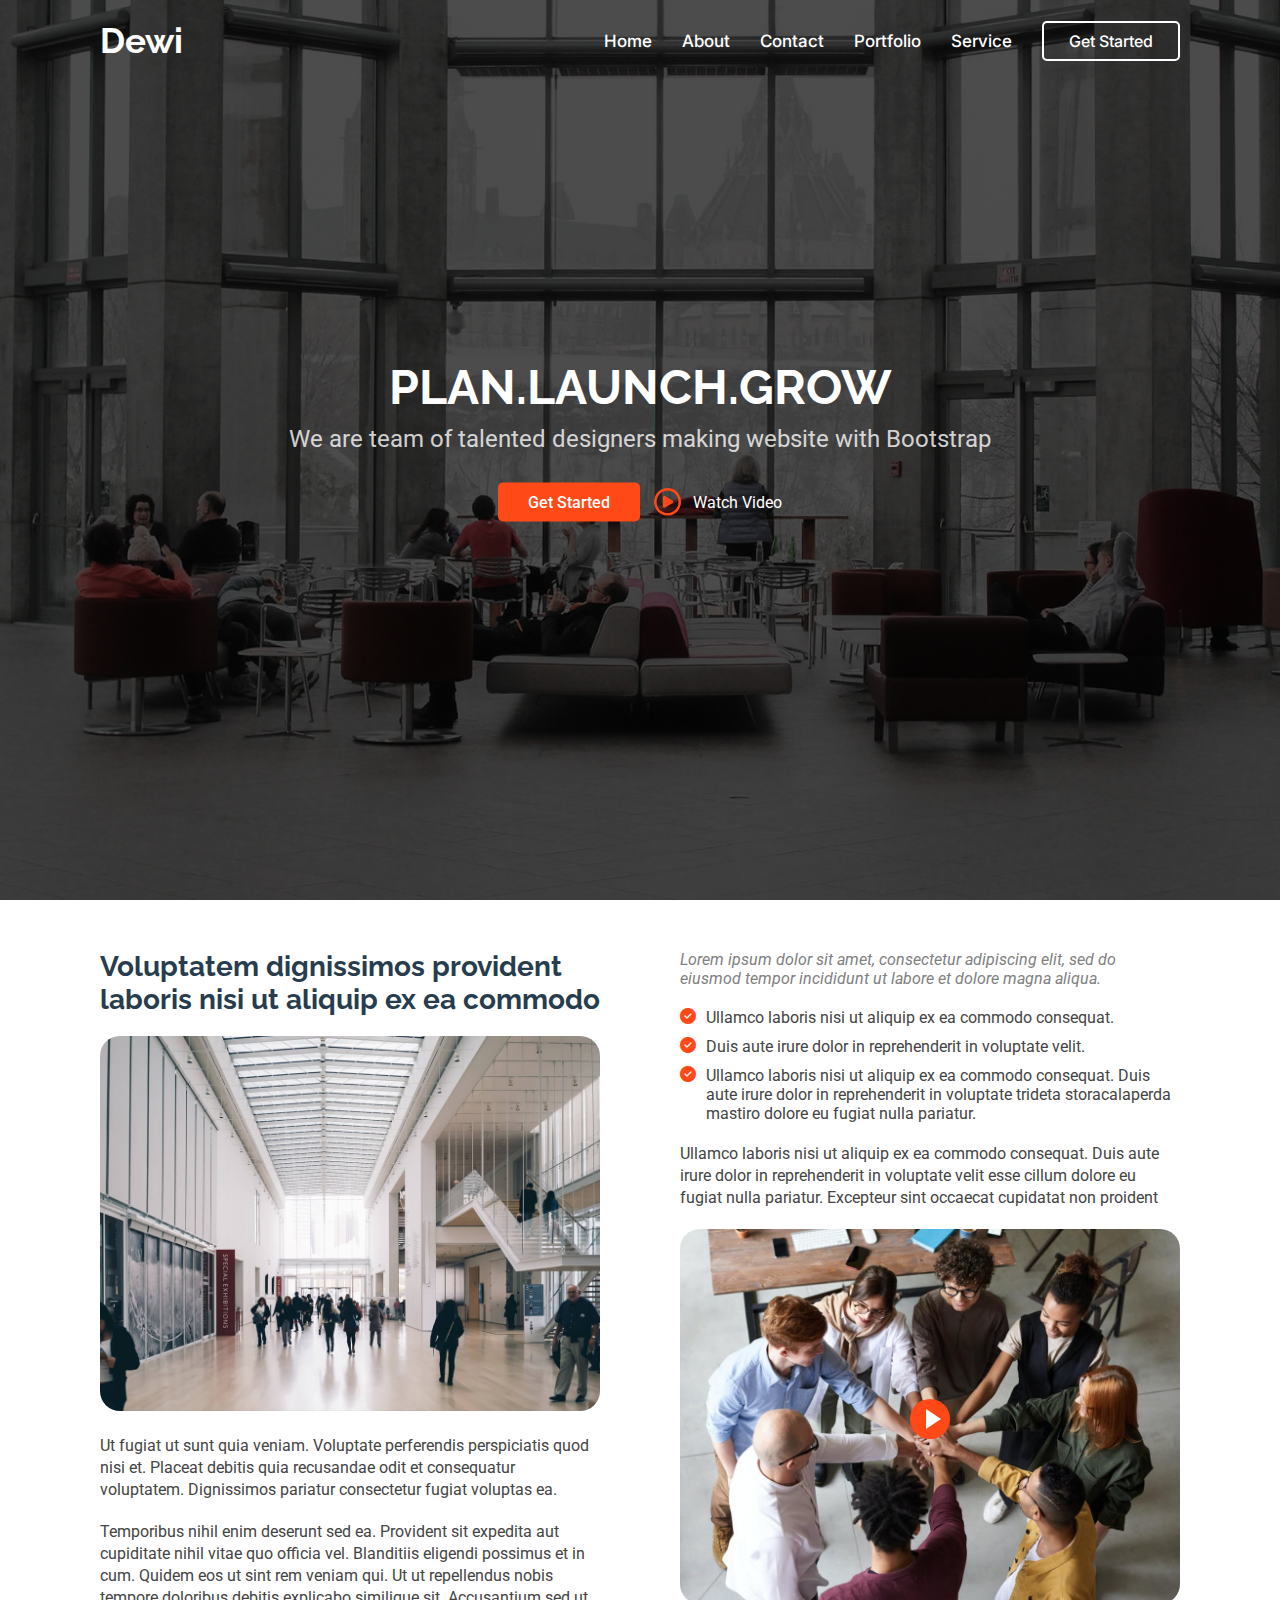
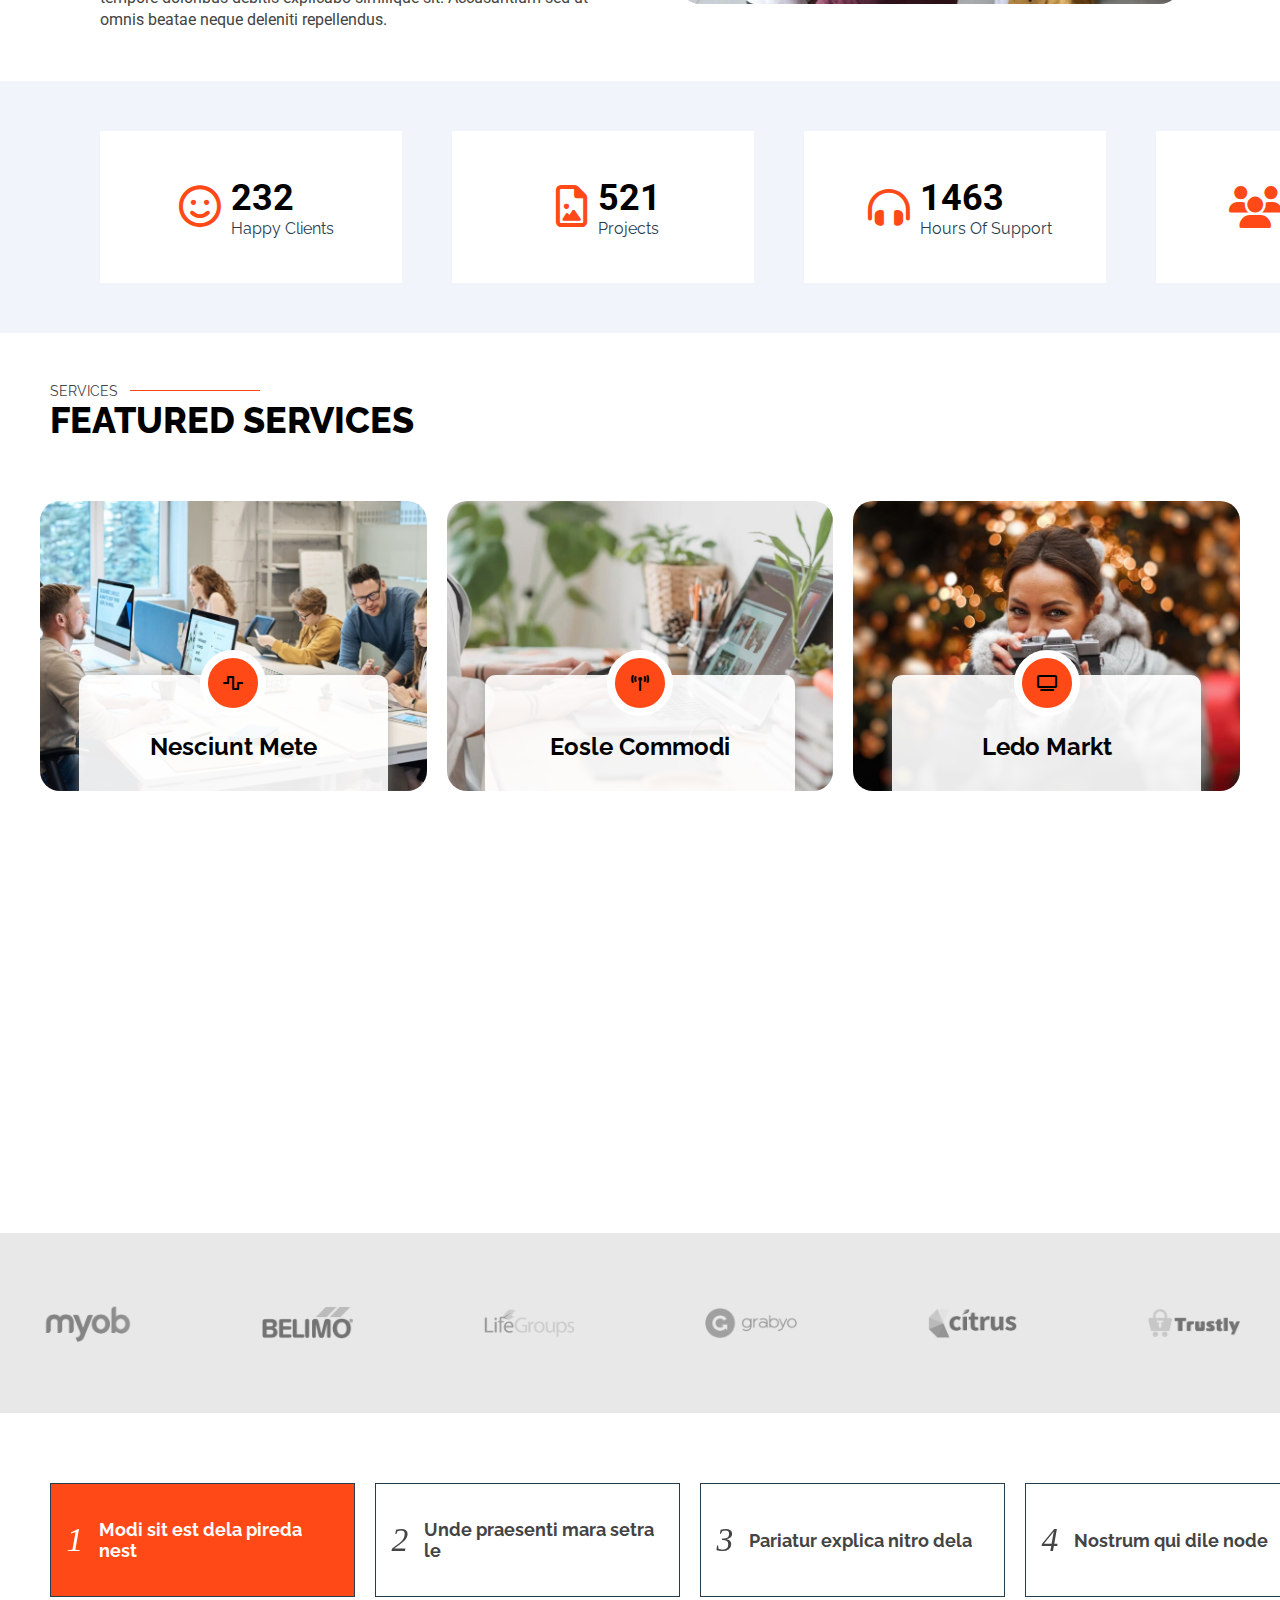
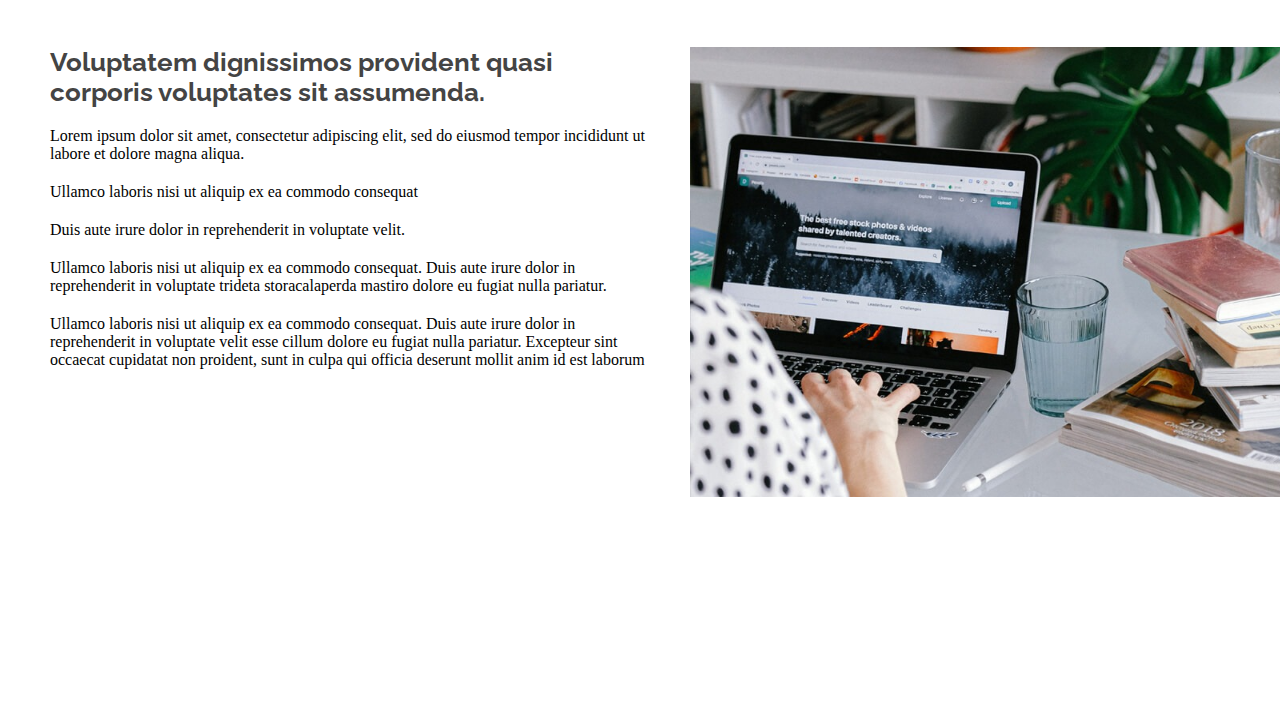
<file: index.html>
<!DOCTYPE html>
<html lang="en">
<head>
    <meta charset="UTF-8">
    <meta name="viewport" content="width=device-width, initial-scale=1.0">
    <title>Home</title>
    <link rel="stylesheet" href="index.css">
    <!-- google fonts link  -->
    <link rel="preconnect" href="https://fonts.googleapis.com">
    <link rel="preconnect" href="https://fonts.gstatic.com" crossorigin>
    <link href="https://fonts.googleapis.com/css2?family=Inter:ital,opsz,wght@0,14..32,100..900;1,14..32,100..900&family=Raleway:ital,wght@0,100..900;1,100..900&family=Roboto:ital,wght@0,100..900;1,100..900&display=swap" rel="stylesheet">
    <link rel="stylesheet" href="https://cdnjs.cloudflare.com/ajax/libs/font-awesome/6.7.2/css/all.min.css" integrity="sha512-Evv84Mr4kqVGRNSgIGL/F/aIDqQb7xQ2vcrdIwxfjThSH8CSR7PBEakCr51Ck+w+/U6swU2Im1vVX0SVk9ABhg==" crossorigin="anonymous" referrerpolicy="no-referrer" />
</head>
<body>
    <!-- nav bar starts -->
    <header>
        <nav class="navbar">
            <div class="nav-logo">
                <h1>Dewi</h1>
            </div>
            <div class="nav-links">
                <ul>
                    <li>Home</li>
                    <li>About</li>
                    <li>Contact</li>
                    <li>Portfolio</li>
                    <li>Service</li>
                </ul>

                <a href="" class="nav-btn">Get Started</a>
                <i class="fa-solid fa-bars"></i>
            </div>
        </nav>

        <!-- hero section starts -->
            <div class="hero-section">
            <h2>PLAN.LAUNCH.GROW</h2>
            <p>We are team of talented designers making website with Bootstrap</p>

            <div class="hero-btns">
                <a href="" class="btn">Get Started</a>
                <a href="" class=""><i class="fa-regular fa-circle-play"></i><span class="hero-video">Watch Video</span></a>
        
            </div>
        </div>
        <!-- hero section ends -->

    </header>
    <!-- nav bar ends -->

    <!-- main section starts -->

    <main>
        <section class="about-section common-padding">
            <div class="about-left">
                <h1>Voluptatem dignissimos provident laboris nisi ut aliquip ex ea commodo</h1>
                <div class="about-img-left"><img src="assests/about.jpg" alt="about"></div>
                <p class="p1">Ut fugiat ut sunt quia veniam. Voluptate perferendis perspiciatis quod nisi et. Placeat debitis quia recusandae odit et consequatur voluptatem. Dignissimos pariatur consectetur fugiat voluptas ea.</p>
                <p class="p2">Temporibus nihil enim deserunt sed ea. Provident sit expedita aut cupiditate nihil vitae quo officia vel. Blanditiis eligendi possimus et in cum. Quidem eos ut sint rem veniam qui. Ut ut repellendus nobis tempore doloribus debitis explicabo similique sit. Accusantium sed ut omnis beatae neque deleniti repellendus.</p>
            </div>

            <div class="about-right">
                <p class="p3">Lorem ipsum dolor sit amet, consectetur adipiscing elit, sed do eiusmod tempor incididunt ut labore et dolore magna aliqua.</p>
                <ul>
                    <li><i class="fa-solid fa-circle-check"></i>
                        <span>Ullamco laboris nisi ut aliquip ex ea commodo consequat.</span>
                    </li>
                    <li><i class="fa-solid fa-circle-check"></i>
                        <span>Duis aute irure dolor in reprehenderit in voluptate velit.</span>
                    </li>
                    <li><i class="fa-solid fa-circle-check"></i>
                        <span>Ullamco laboris nisi ut aliquip ex ea commodo consequat. Duis aute irure dolor in reprehenderit in voluptate trideta storacalaperda mastiro dolore eu fugiat nulla pariatur.</span>
                    </li>
                </ul>
                <p class="p4">Ullamco laboris nisi ut aliquip ex ea commodo consequat. Duis aute irure dolor in reprehenderit in voluptate velit esse cillum dolore eu fugiat nulla pariatur. Excepteur sint occaecat cupidatat non proident</p>
                <div class="about-img-right">
                    <div class="play-button"></div>
                    <img src="assests/about-2.jpg" alt="about-2">
                </div>

            </div>
        </section>
    </main> 

    <!-- main section ends -->

    <!-- features section starts -->

    <section>
        <div class="page2">
    <div class="stat-box">
     <i class="fa-regular fa-face-smile"></i>
      <div class="text">
      <h2>232</h2>
      <p>Happy Clients</p>
      </div>
    </div>
    <div class="stat-box">
      <i class="fa-regular fa-file-image"></i>
      <div class="text">
      <h2>521</h2>
      <p>Projects</p>
      </div>
    </div>
    <div class="stat-box">
      <i class="fa-solid fa-headphones-simple"></i>
      <div class="text">
      <h2>1463</h2>
      <p>Hours Of Support</p>
      </div>
    </div>
    <div class="stat-box">
     <i class="fa-solid fa-users"></i>
      <div class="text">
      <h2>15</h2>
      <p>Hard Workers</p>
      </div>
    </div>
    </div>
    </section>
    <!-- features section  end -->

    <!-- service detail section starts -->

    <section>
        <div class="section-detail">
            <div class="service-text">
                <p>SERVICES</p>
                <span>FEATURED SERVICES</span>
            </div>

            <div class="service-details">
                <div class="service-box">
                    <div class="serive-img">
                        <img src="assests/services-1.jpg" alt="services-1">
                        <div class="details">
                        <div class="icon"><i class="fa-solid fa-wave-square"></i>
                        </div>    
                        <h3>Nesciunt Mete</h3>
                        <p>Lorem ipsum dolor sit amet consectetur adipisicing elit. Deleniti cupiditate quos suscipit animi?</p>
                        </div>
                    </div>
                </div>
                <div class="service-box">
                    <div class="serive-img">
                        <img src="assests/services-2.jpg" alt="services-2">
                        <div class="details">
                            <div class="icon"><i class="fa-solid fa-tower-broadcast"></i>
                            </div>
                            <h3>Eosle Commodi</h3>
                            <p>Lorem ipsum, dolor sit amet consectetur adipisicing elit. Tempora necessitatibus aliquam perferendis voluptas.</p>
                        </div>
                    </div>
                </div>
                <div class="service-box">
                    <div class="serive-img">
                        <img src="assests/services-3.jpg" alt="services-3">
                        <div class="details">
                            <div class="icon"><i class="fa-solid fa-tv"></i>
                            </div>
                            <h3>Ledo Markt</h3>
                            <p>Lorem ipsum, dolor sit amet consectetur adipisicing elit. Suscipit tenetur deleniti esse veniam.</p>
                        </div>
                    </div>
                </div>
            </div>
        </div>
    </section>

    <!-- service detail section ends -->

    <!-- logo page starts-->

    <section>
        <div class="logo-section">
            <div class="logos">
            <img src="assests/client-1.png" alt="client-1">
            </div>
            <div class="logos">
            <img src="assests/client-2.png" alt="client-2">
            </div>
            <div class="logos">
            <img src="assests/client-3.png" alt="client-3">
            </div>
            <div class="logos">
            <img src="assests/client-4.png" alt="client-4">
            </div>
            <div class="logos">
            <img src="assests/client-5.png" alt="client-5">
            </div>
            <div class="logos">
             <img src="assests/client-6.png" alt="client-6">
            </div>
        </div>
    </section>

    <!-- logo page ends-->

    <!-- information page starts -->

    <section>
        <div class="info-page">
            <ul class="info-box">
                <li>
                <a href="" class="info-text">
                    <i>1</i>
                    <h4>Modi sit est dela pireda nest</h4>
                </a>
                </li>
                <li>
                <a href="" class="info-text">
                    <i>2</i>
                    <h4>Unde praesenti mara setra le</h4>
                </a>
                </li>
                <li>
                <a href="" class="info-text">
                    <i>3</i>
                    <h4>Pariatur explica nitro dela</h4>
                </a>
                </li>
                <li>
                <a href="" class="info-text">
                    <i>4</i>
                    <h4> Nostrum qui dile node</h4>
                </a>
                </li>
                
            </ul>
           
            <div class="info">
                <div class="info-left">
                    <h2>Voluptatem dignissimos provident quasi corporis voluptates sit assumenda.</h2>
                    <p>Lorem ipsum dolor sit amet, consectetur adipiscing elit, sed do eiusmod tempor incididunt ut labore et dolore magna aliqua.</p>
                    <ul class="left-list">
                        <li> Ullamco laboris nisi ut aliquip ex ea commodo consequat
                        </li>
                        <li> Duis aute irure dolor in reprehenderit in voluptate velit.
                        </li>
                        <li> Ullamco laboris nisi ut aliquip ex ea commodo consequat. Duis aute irure dolor in reprehenderit in voluptate trideta storacalaperda mastiro dolore eu fugiat nulla pariatur.</li>
                    </ul>
                    <p>Ullamco laboris nisi ut aliquip ex ea commodo consequat. Duis aute irure dolor in reprehenderit in voluptate velit esse cillum dolore eu fugiat nulla pariatur. Excepteur sint occaecat cupidatat non proident, sunt in culpa qui officia deserunt mollit anim id est laborum</p>
                </div>
                <div class="info-right">
                    <img src="assests/working-1.jpg" alt="working-1">
                </div>
            </div>
        </div>
    </section>

    <!-- information page ends -->


</body>
</html>
</file>
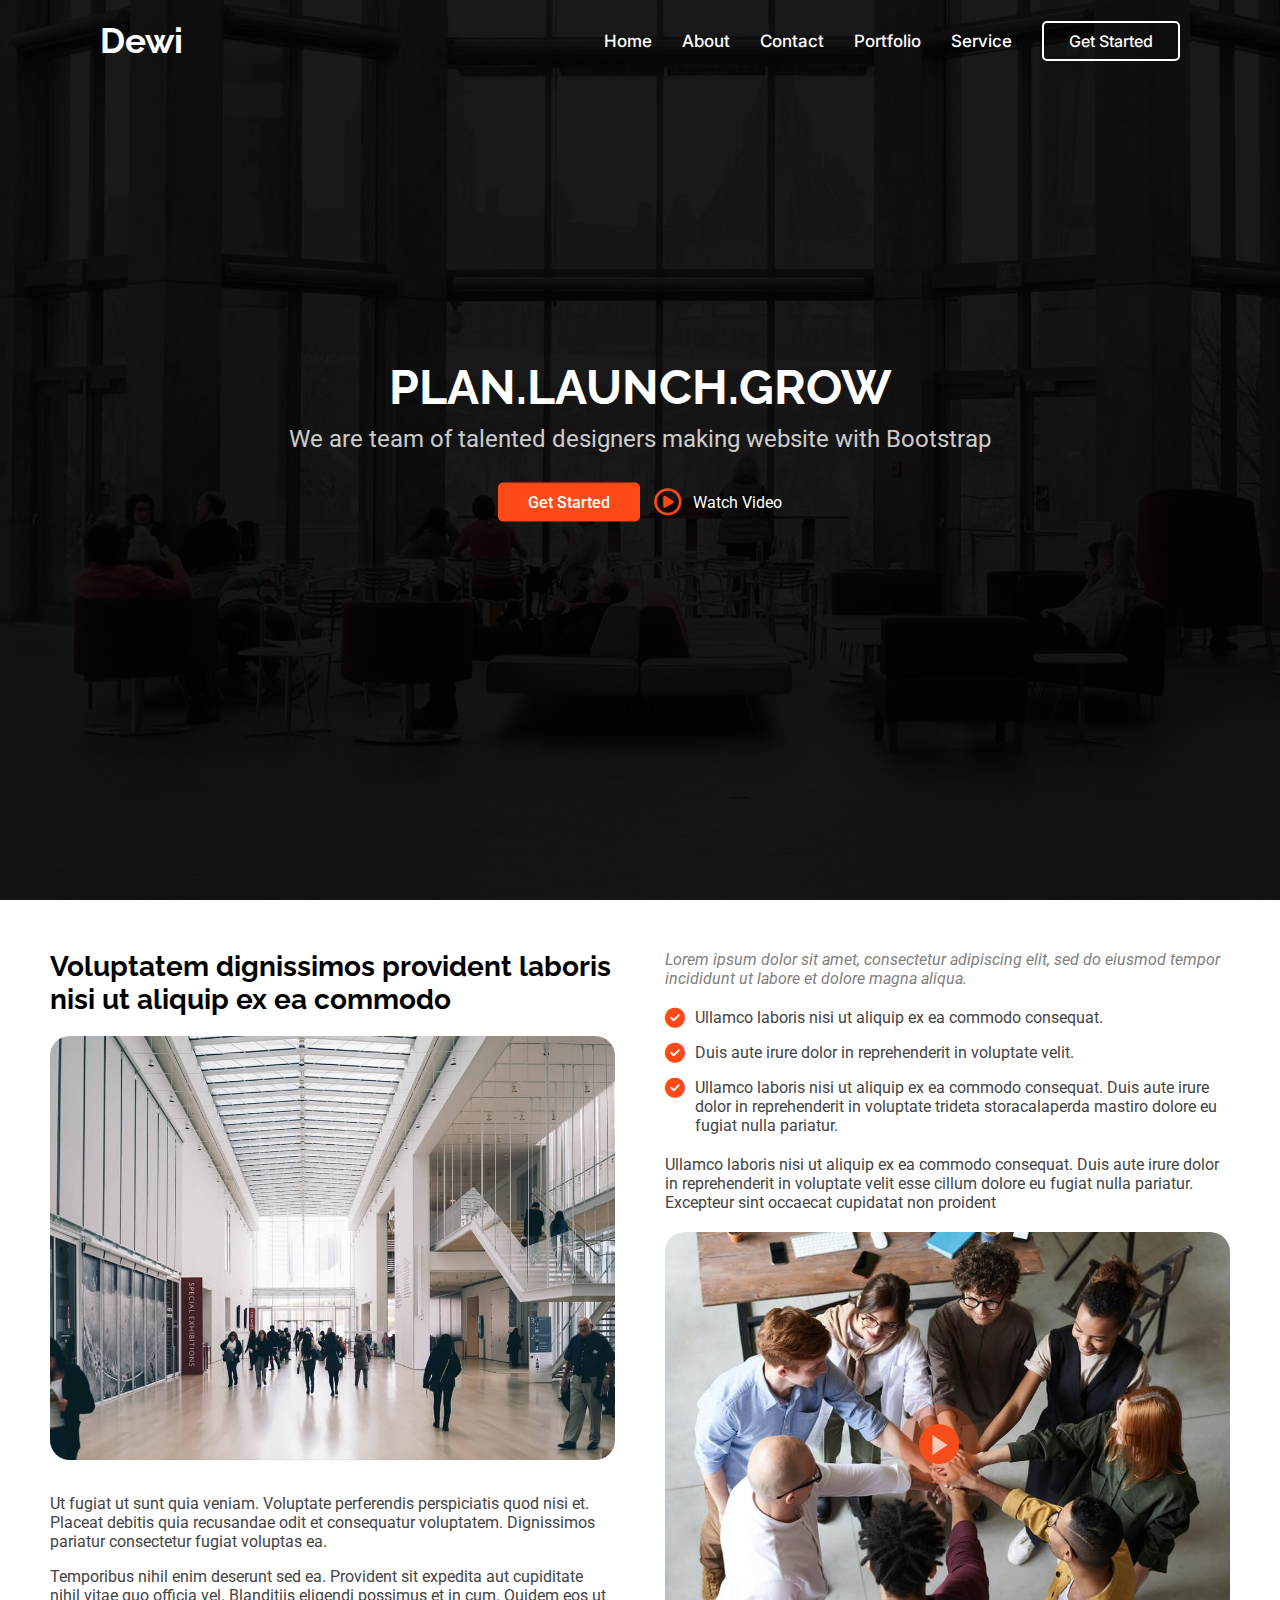
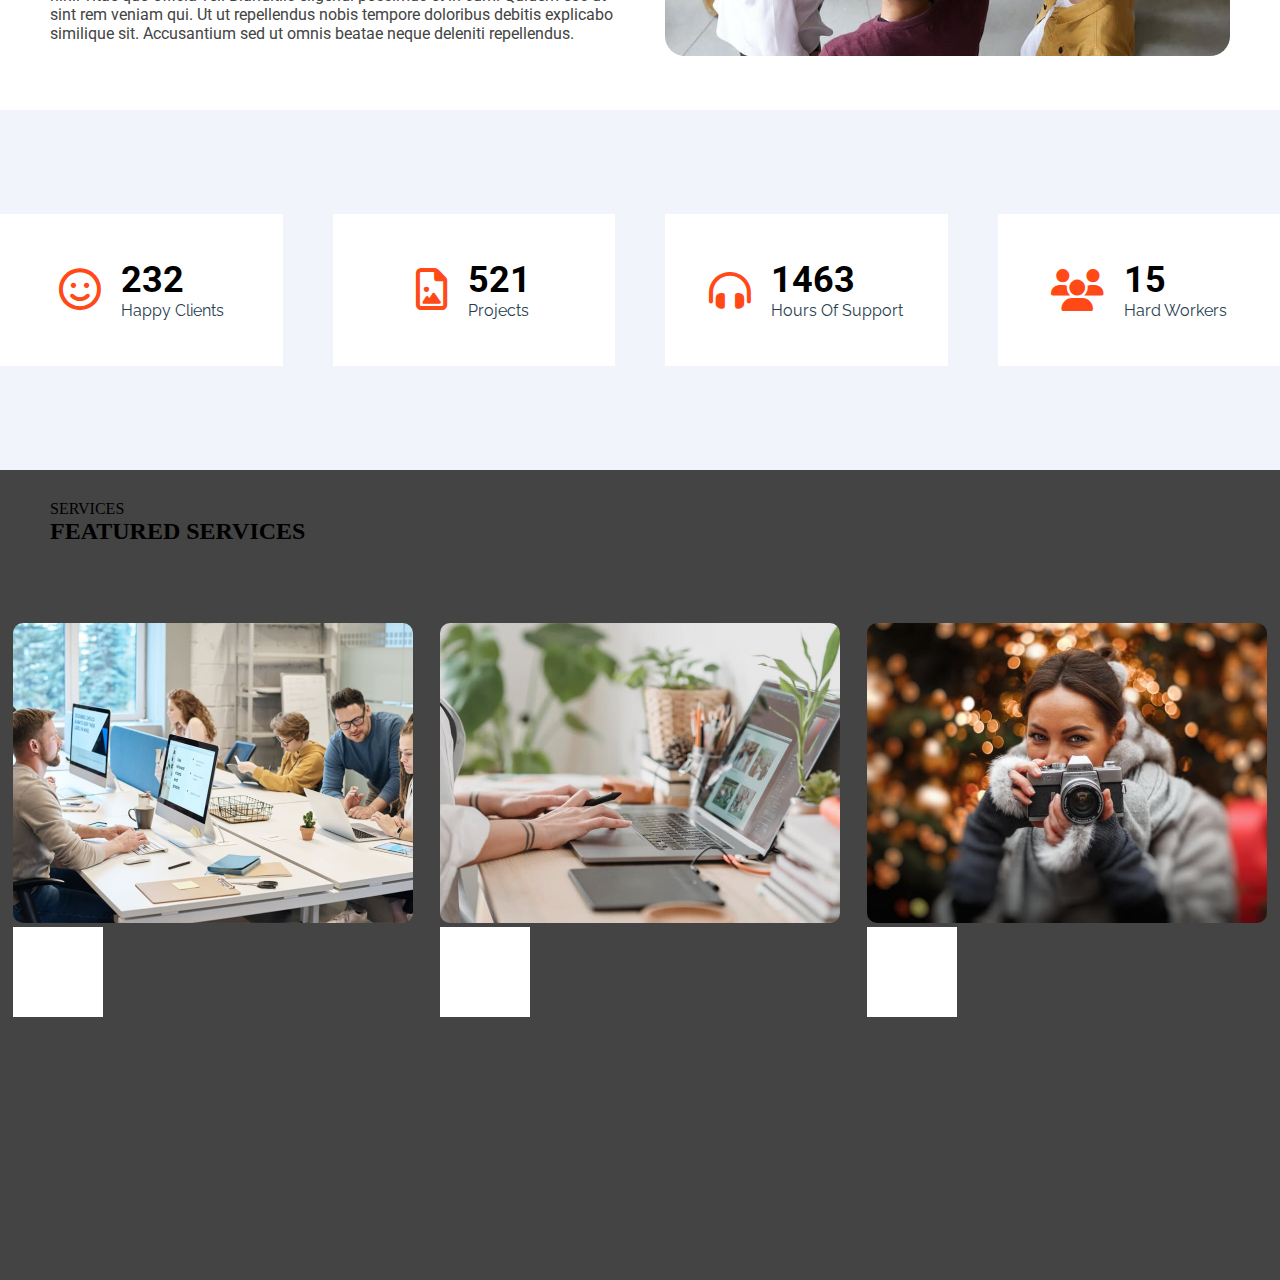
<file: P1.html>
<!DOCTYPE html>
<html lang="en">
<head>
    <meta charset="UTF-8">
    <meta name="viewport" content="width=device-width, initial-scale=1.0">
    <title>Home</title>
    <link rel="stylesheet" href="P1.css">
    <!-- google fonts link  -->
    <link rel="preconnect" href="https://fonts.googleapis.com">
    <link rel="preconnect" href="https://fonts.gstatic.com" crossorigin>
    <link href="https://fonts.googleapis.com/css2?family=Inter:ital,opsz,wght@0,14..32,100..900;1,14..32,100..900&family=Raleway:ital,wght@0,100..900;1,100..900&family=Roboto:ital,wght@0,100..900;1,100..900&display=swap" rel="stylesheet">
    <link rel="stylesheet" href="https://cdnjs.cloudflare.com/ajax/libs/font-awesome/6.7.2/css/all.min.css" integrity="sha512-Evv84Mr4kqVGRNSgIGL/F/aIDqQb7xQ2vcrdIwxfjThSH8CSR7PBEakCr51Ck+w+/U6swU2Im1vVX0SVk9ABhg==" crossorigin="anonymous" referrerpolicy="no-referrer" />
</head>
<body>
    <!-- nav bar starts -->
    <header>
        <nav class="navbar">
            <div class="nav-logo">
                <h1>Dewi</h1>
            </div>
            <div class="nav-links">
                <ul>
                    <li>Home</li>
                    <li>About</li>
                    <li>Contact</li>
                    <li>Portfolio</li>
                    <li>Service</li>
                </ul>

                <a href="" class="nav-btn">Get Started</a>
                <i class="fa-solid fa-bars"></i>
            </div>
        </nav>

        <!-- hero section starts -->
            <div class="hero-section">
            <h2>PLAN.LAUNCH.GROW</h2>
            <p>We are team of talented designers making website with Bootstrap</p>

            <div class="hero-btns">
                <a href="" class="btn">Get Started</a>
                <a href="" class=""><i class="fa-regular fa-circle-play"></i><span class="hero-video">Watch Video</span></a>
        
            </div>
        </div>
        <!-- hero section ends -->

    </header>
    <!-- nav bar ends -->

    <!-- main section starts -->

    <main>
        <section class="container">
            <div class="about">
                <h3>Voluptatem dignissimos provident laboris nisi ut aliquip ex ea commodo</h3>
                <img src="assests/about.jpg" alt="img1">
                <p class="p1">Ut fugiat ut sunt quia veniam. Voluptate perferendis perspiciatis quod nisi et. Placeat debitis quia recusandae odit et consequatur voluptatem. Dignissimos pariatur consectetur fugiat voluptas ea.</p>
                <p class="p2">Temporibus nihil enim deserunt sed ea. Provident sit expedita aut cupiditate nihil vitae quo officia vel. Blanditiis eligendi possimus et in cum. Quidem eos ut sint rem veniam qui. Ut ut repellendus nobis tempore doloribus debitis explicabo similique sit. Accusantium sed ut omnis beatae neque deleniti repellendus.</p>
            </div>

            <div class="about-2">
                <div class="abt-cont">
                    <p class="p3">Lorem ipsum dolor sit amet, consectetur adipiscing elit, sed do eiusmod tempor incididunt ut labore et dolore magna aliqua.</p>
                <ul>
                    <li>
                        <i class="fa-solid fa-circle-check"></i>
                        <span>Ullamco laboris nisi ut aliquip ex ea commodo consequat.</span>
                    </li>
                    <li>
                        <i class="fa-solid fa-circle-check"></i>
                        <span>Duis aute irure dolor in reprehenderit in voluptate velit.</span>
                        </li>
                    <li>
                        <i class="fa-solid fa-circle-check"></i>
                        <span>Ullamco laboris nisi ut aliquip ex ea commodo consequat. Duis aute irure dolor in reprehenderit in voluptate trideta storacalaperda mastiro dolore eu fugiat nulla pariatur.</span>
                    </li>
                </ul>
                <p class="p4">Ullamco laboris nisi ut aliquip ex ea commodo consequat. Duis aute irure dolor in reprehenderit in voluptate velit esse cillum dolore eu fugiat nulla pariatur. Excepteur sint occaecat cupidatat non proident</p>
                </div>
                <div class="img-symbol">
                    <div class="video-play"></div>
                    <img src="assests/about-2.jpg" alt="img-2">
                </div>

            </div>
        </section>
    </main> 

    <div class="page2">
    <div class="stat-box">
     <i class="fa-regular fa-face-smile"></i>
      <div class="text">
      <h2>232</h2>
      <p>Happy Clients</p>
      </div>
    </div>
    <div class="stat-box">
      <i class="fa-regular fa-file-image"></i>
      <div class="text">
      <h2>521</h2>
      <p>Projects</p>
      </div>
    </div>
    <div class="stat-box">
      <i class="fa-solid fa-headphones-simple"></i>
      <div class="text">
      <h2>1463</h2>
      <p>Hours Of Support</p>
      </div>
    </div>
    <div class="stat-box">
     <i class="fa-solid fa-users"></i>
      <div class="text">
      <h2>15</h2>
      <p>Hard Workers</p>
      </div>
    </div>
    </div>
    <!-- main section ends -->

    <div class="page3">
        <div class="info-box">
            <div class="info">

            </div>
        </div>
        <div class="info-box">
            <div class="info">

            </div>
        </div>
        <div class="info-box">
            <div class="info">

            </div>
        </div>
    </div>

    <div class="page4">

        <div class="page-4-text">
            <p>SERVICES</p>
            <h2>FEATURED SERVICES</h2>
        </div>
        <div class="main-box">
            <div class="page-4-box">
               <img src="assests/services-1.jpg" alt="services-1">
               <div class="sub-box"></div>
            </div>
            <div class="page-4-box">
               <img src="assests/services-2.jpg" alt="services-2">
               <div class="sub-box"></div>
            </div>
            <div class="page-4-box">
               <img src="assests/services-3.jpg" alt="services-3">
               <div class="sub-box"></div>
           </div>
        </div>
    </div>
</body>
</html>
</file>
<file: index.css>
*{
    margin: 0;
    padding: 0;
    list-style: none;
    text-decoration: none;
}

/* when we want to reuse some variables we use thhis root */

:root{
    --backgroung-color: #ffffff;
    --default-color: #444444;
    --heading-color: #273d4e;
    --accent-color : #ff4a17;
    --surface-color: #ffffff;
    --contrast-color: #ffffff;
}

:root{
    /* font family root */
    --roboto-font: "Roboto", sans-serif;
    --raleway-font: "Raleway", sans-serif;
    --inter-font: "Inter", sans-serif;
}

/* common padding */

.common-padding{
    padding: 50px 100px;
}

/* common padding ends*/

header{
    background:  linear-gradient(35deg,rgba(0, 0, 0, 0.70) 14%, rgba(0, 0, 0, 0.70) 55%) ,url('./assests/hero-bg.jpg');
    min-height: 100vh;
    background-position: center;
    background-size: cover;
    position: relative;
}

/* navbar starts */

.navbar{
  display: flex;
  justify-content: space-between;
   padding: 20px 100px;
   align-items: center;
  
}

.navbar .nav-links ul{
    display: flex;
    gap: 30px;
}

.navbar .nav-links ul li{
    font-size: 17px;
    font-family: var(--inter-font);
    font-weight: 500;
    color: var(--surface-color);
    position: relative;
}

.nav-links{
    display: flex;
    gap: 30px;
    align-items: center;
}

.navbar .nav-logo h1{
    font: 35px var(--raleway-font);
    font-weight: 700;
    color: var(--surface-color);
}

.navbar .nav-links .nav-btn{
    border: 2px solid var(--backgroung-color);
    color: var(--surface-color);
    border-radius: 5px;
    padding: 8px 25px;
    font-family: var(--inter-font);
    font-weight: 500;
    transition: 0.2s;
}

.navbar .nav-links .nav-btn:hover{
    background-color: var(--accent-color);
    border: 2px solid transparent;
}

.navbar .nav-links ul li::before{
   content: "";
   position: absolute;
   height: 5px;
   width: 0px;
   top: 30px;
   /* left: -60px; */
   background-color: var(--accent-color);
   transition: 1s ease-in;
}

.navbar .nav-links ul li:hover::before{
   content: "";
   position: absolute;
   height: 5px;
   width: 100%;
   top: 30px;
   left: 0px;
   background-color: var(--accent-color);
   border-radius: 10px;
}

/* hero section starts */

.hero-section{
    color: var(--surface-color);
    width: 100%;
    position: absolute;
    left: 50%;
    top: 50%;
    transform: translate(-50%, -50%);
    display: flex;
    flex-direction: column;
    align-items: center;
    gap: 10px;
    text-align: center;

}

.hero-section h2{
    font-family: var(--raleway-font);
    font-size: 48px;

}

.hero-section p{
    color: color-mix(in srgb, var(--surface-color), transparent 20%);
    font-family: var(--roboto-font);
    font-size: 24px;

}

.hero-btns{
    display: flex;
    justify-content: space-between;
    align-items: center;
    gap: 20px;
    padding: 20px;
    font-family: var(--roboto-font);
}

.hero-btns .btn{
    /* border: 2px solid var(--backgroung-color); */
    background-color: var(--accent-color);
    color: var(--surface-color);
    border-radius: 5px;
    padding: 10px 30px;
    font-weight: 500;
    transition: 0.2s;
    font-size: 16px;

}

.hero-btns .fa-regular {
    margin-right: 7px;
    color: var(--accent-color);
    transform: scale(1.7);
}

.hero-btns .btn:hover{
    background-color: var(--accent-color);
    /* border: 2px solid transparent; */
    opacity: 0.8;
}

.hero-btns .hero-video {
    text-decoration: none;
    margin-left:10px;
    font-size: 16px;
    color: var(--surface-color);
}

.hero-btns .hero-video:hover{
    color: var(--accent-color);
}

/* .nav-links .fa-bars{
    color: var(--contrast-color);
    font-size: 30px;
    display: flex;
    justify-content: end;
    align-items: center;
}

.nav-links .fa-bars{
    display: none;
   } */

/* navbar ends */



/* about section starts */

.about-section{
    display: flex;
    gap: 80px;
}

.about-left, .about-right{
    flex: 1;
    display: flex;
    flex-direction: column;
    gap: 20px;
}



.about-left img, .about-right img{
    width: 100%;
    border-radius: 20px;
}

.about-left h1{
    font-family: var(--raleway-font);
    color: var(--heading-color);
    font-size: 28px;
    font-weight: 700;
}

.about-left p, .about-right p:nth-child(3){
    color: var(--default-color);
    font-family: var(--roboto-font);
    font-size: 16px;
    line-height: 22px;
}

.about-right p:nth-child(1){
    color: gray;
    font-style: italic;
    font-family: var(--roboto-font);
    font-size: 16px;
}

.about-right ul{
    display: grid;
    gap: 10px;
}

.about-right ul i {
   color: var(--accent-color);
}

.about-right ul li {
    display: flex;
    justify-content: start;
    align-items: start;
}

.about-right ul span{
  font-family: var(--roboto-font);
  font-size: 16px;
  color: var(--default-color);
  margin-left: 10px;
}

.about-right .about-img-right{
    position: relative;
}

.about-right .about-img-right .play-button{
    height: 40px;
    width: 40px;
    border-radius: 50%;
    position: absolute;
    background-color: var(--accent-color);
    left: 50%;
    top: 50%;
    transition: 0.4s ease-in;
    transform: translateX(-50%) translateY(-50%);
}

.about-right .about-img-right .play-button::before{
    content: "";
    position: absolute;
    top: 25%;
    left: 40%;
    border-left: 15px solid white;
    border-bottom: 10px solid transparent;
    border-top: 10px solid transparent;
    height: 0px;
    width: 0px;
    transition: 0.4s ease-in;
    overflow: hidden;
}

.about-right .about-img-right .play-button:hover::before{
  transform: scale(4);
  opacity: 0;
}

.about-right .about-img-right .play-button::after{
    content: "";
    position: absolute;
    top: 48%;
    left: 50%;
    animation-name: animate;
    animation-duration: 0.5s;
    animation-timing-function: linear; 
    animation-iteration-count: infinite; 
    transform: translateX(-50%) translateY(-50%);
    background-color: #ff49175d;
    border-radius: 50%;
}

.about-right .about-img-right .play-button:hover{
    height: 60px;
    width: 60px;
}

.about-right .about-img-right .play-button:hover::after{
    animation: none;
    border-color: #ff4a17;
}

@keyframes animate{
    0%{
     width: 40px;
     height: 40px;
    }

    100%{
     width: 60px;
     height: 60px;
    }
}

/* about section ends */

/* css of page 2 starts */

.page2{
    background-color: #f1f4fa;
    display: grid;
    grid-template-columns: repeat(4, 1fr);
    gap: 50px;
    padding: 50px 100px;
}

.page2 .stat-box{
   height: 150px;
   width: 300px;
   display: flex;
   justify-content: center;
   align-items: center;
   background-color: #ffff;
   border: 1px solid #ffff;
}

.page2 .stat-box .text{
    gap: 10px;
    /* padding: 10px 10px; */
}

.page2 .stat-box .text h2{
    font-family: var(--roboto-font);
    font-size: 36px;
} 

.page2 .stat-box .text p{
    font-family: var(--raleway-font);
    color: var(--heading-color);
    font-size: 16px;
}

.page2 .stat-box i{
    font-size: 42px;
    padding: 8px 10px;
}

.page2 .stat-box i::before{
    color: var(--accent-color);
}

/* css of page 2 ends */

/* service detail section */

.section-detail{
    height: 100vh;
    width: 100%;
}

.section-detail .service-text{
   width: 100%;
   display: flex;
   flex-direction: column;
   justify-content: center;
   padding: 20px 50px;
}

.section-detail .service-text p{
   margin-top: 30px;
   font-family: var(--raleway-font);
   font-size: 14px;
   color: var(--default-color);
   position: relative;
}

.section-detail .service-text p::after{
    content: "";
    position: absolute;
    height: 1px;
    width: 130px;
    background-color: var(--accent-color);
    top: 46%;
    left: 80px;
}

.section-detail .service-text span{
    font-size: 36px;
    font-family: var(--raleway-font);
    font-weight: 800;
}

.section-detail .service-details{
    display: flex;
    justify-content: end;
    align-items: end;
    gap: 20px;
    padding: 40px;
    position: relative;
}

.section-detail .service-details .service-box{
    display: flex;
    flex-direction: column;
    justify-content: center;
    align-items: center;
    position: relative;
}

.section-detail .service-details .service-box .serive-img{
   display: flex;
   position: relative;
   overflow: hidden;
   border-radius: 20px;
}

.section-detail .service-details .service-box:hover .serive-img img{
   transform: scale(1.2);
} 

.section-detail .service-details .service-box:hover .details h3{
  color: var(--accent-color); 
} 


.section-detail .service-details .service-box .serive-img img{
    width: 100%;
    display: flex;
    transition: 0.3s ease-in;
}

.section-detail .service-details .service-box .details{
    height: 250px;
    width: 80%;
    background-color: #ffffffea;
    gap: 20px;
    border-radius: 10px;
    position: absolute;
    top: 60%;
    left: 10%;
    display: flex;
    flex-direction: column;
    justify-content: center;
    align-items: center;
    box-shadow: 0px 0px 10px 2px rgba(144, 144, 144, 0.51);
}

.section-detail .service-details .service-box .details .icon{
    width: 50px;
    height: 50px;
    background-color: var(--accent-color);
    border-radius: 50%;
    display: flex;
    justify-content: center;
    align-items: center;
    position: absolute;
    top: -10%;
    border: 8px solid #ffff;
    transition: 0.3s ease-in;
}

.section-detail .service-details .service-box:hover .details .icon{
    background-color: var(--backgroung-color);
    border: 2px solid var(--accent-color);
    height: 56px;
    width: 56px;
}

.section-detail .service-details .service-box .details h3{
    /* display: flex;
    justify-content: center;
    align-items:center; */
    font-family: var(--raleway-font);
    font-size: 24px;
    transition: 0.3s ease-in;
}

.section-detail .service-details .service-box .details p{
    text-align: center;
    /* background-color: #ff4a17; */
    font-size: 14px;
    font-family: var(--roboto-font);
    padding: 20px;
}


/* service detail section ends */

/* logo section starts */

.logo-section{
    width: 100%;
    height: 20vh;
    background-color: #e9e8e8;
    display: flex;
    justify-content: center;
    align-items: center;
    gap: 50px;
}

.logo-section .logos{
    width: 120px;
    height: 20px;
    display: flex;
    justify-content: center;
    align-items: center;
    padding: 20px 40px;

}

.logo-section .logos img{
    width: 100%;
    opacity: 0.5;
    transition: opacity 0.3s ease;
    filter: grayscale(1);
}

.logo-section .logos img::before{
    content: "";
    color: gray;
}

.logo-section .logos img:hover{
    opacity: 1;
    filter: grayscale(0);
}
/* logo section ends */

/* info page starts */

.info-page {
    width: 100%;
    height: 100vh;
    margin-left: 50px;
}

.info-page .info-box{
    display: grid;
    grid-template-columns: repeat(4, 1fr);
    gap: 20px;
}

.info-page .info-box li{
    display: flex;
    margin-top: 70px;
    border: 1px solid var(--heading-color);

}

.info-page .info-box li a{
   /* background-color: #adc8dd; */
   display: flex;
   justify-content: center;
   align-items: center;
   gap: 20px;
   padding: 35px 20px;

}

.info-page .info-box li a h4{
    font-family: var(--raleway-font);
    font-size: 18px;
    color: var(--default-color);
}

.info-page .info-box li a i{
    color: var(--default-color);
    transform: scale(2.1);
    
}

.info-page .info-box li:nth-child(1){
    background-color: var(--accent-color);

}
.info-page .info-box li:nth-child(1) h4{
    color: var(--backgroung-color);
}

.info-page .info-box li:nth-child(1) i{
    color: var(--backgroung-color);
}

.info{
    display: grid;
    grid-template-columns: repeat(2, 1fr);
    margin-top: 50px;
    gap: 30px;
}

.info .info-left{
    display: flex;
    flex-direction: column;
    gap: 20px;
}

.info .info-left h2{
    font-family: var(--raleway-font);
    font-size: 26px;
    color: var(--default-color);
}

.info .info-left .para-1{
    font-family: var(--roboto-font);
    font-size: 16px;
    font-style: italic;
    color: var(--default-color);
}

.left-list{
    display: flex;
    flex-direction: column;
    gap: 20px;
}

.left-list li{
    display: flex;
    gap: 8px;
}

.left-list li .fa-check{
    color: var(--accent-color);
}

.left-list li p{
   font-family: var(--roboto-font);
   font-size: 16px;
   color: var(--default-color);
}

.info .info-left .para-2{
   font-family: var(--roboto-font);
   font-size: 16px;
   color: var(--default-color);
}

.info .info-right{
    width: 100%;
}
.info .info-right img{
    width: 640px;
    height: 450px;
}

/* info page ends */

/* XXXXXXXXXXXXXXXXXXXXXXXXXXXXXXXXXXX MEDIA QUERIES XXXXXXXXXXXXXXXXXXXXXXXXXXXXXXX */

@media (min-width: 1200px) {
   .nav-links .fa-bars{
    color: var(--contrast-color);
    font-size: 30px;
    display: flex;
    justify-content: end;
    align-items: center;
}
   .nav-links .fa-bars{
    display: none;
   }
   
} 

@media (max-width: 1200px){
    .navbar .nav-links ul{
        display: none;
    }
    .navbar{
       padding: 20px 10px;
    }
    .page2{
        grid-template-columns: repeat(2,1fr);
    }

    .nav-links .fa-bars{
    color: var(--contrast-color);
    font-size: 30px;
    display: flex;
    justify-content: end;
    align-items: center;
    }

    .hero-section h2{
        font-size: 28px;
    }

    .hero-section p{
        font-size: 16px;
    }
   
}




/* main section starts */
</file>
<file: P1.css>
*{
    margin: 0;
    padding: 0;
    list-style: none;
    text-decoration: none;
}

/* when we want to reuse some variables we use thhis root */

:root{
    --backgroung-color: #ffffff;
    --default-color: #444444;
    --heading-color: #273d4e;
    --accent-color : #ff4a17;
    --surface-color: #ffffff;
    --contrast-color: #ffffff;
}

:root{
    /* font family root */
    --roboto-font: "Roboto", sans-serif;
    --raleway-font: "Raleway", sans-serif;
    --inter-font: "Inter", sans-serif;
}

header{
    background: linear-gradient(0deg, rgba(0, 0, 0, 0.90)) ,url('./assests/hero-bg.jpg');
    min-height: 100vh;
    background-position: center;
    background-size: cover;
    position: relative;
}

/* navbar starts */

.navbar{
  display: flex;
  justify-content: space-between;
   padding: 20px 100px;
   align-items: center;
  
}

.navbar .nav-links ul{
    display: flex;
    gap: 30px;
}

.navbar .nav-links ul li{
    font-size: 17px;
    font-family: var(--inter-font);
    font-weight: 500;
    color: var(--surface-color);
    position: relative;
}

.nav-links{
    display: flex;
    gap: 30px;
    align-items: center;
}

.navbar .nav-logo h1{
    font: 35px var(--raleway-font);
    font-weight: 700;
    color: var(--surface-color);
}

.navbar .nav-links .nav-btn{
    border: 2px solid var(--backgroung-color);
    color: var(--surface-color);
    border-radius: 5px;
    padding: 8px 25px;
    font-family: var(--inter-font);
    font-weight: 500;
    transition: 0.2s;
}

.navbar .nav-links .nav-btn:hover{
    background-color: var(--accent-color);
    border: 2px solid transparent;
}

.navbar .nav-links ul li::before{
   content: "";
   position: absolute;
   height: 5px;
   width: 0px;
   top: 30px;
   /* left: -60px; */
   background-color: var(--accent-color);
   transition: 1s ease-in;
}

.navbar .nav-links ul li:hover::before{
   content: "";
   position: absolute;
   height: 5px;
   width: 100%;
   top: 30px;
   left: 0px;
   background-color: var(--accent-color);
   border-radius: 10px;
}

/* hero section starts */

.hero-section{
    color: var(--surface-color);
    width: 100%;
    position: absolute;
    left: 50%;
    top: 50%;
    transform: translate(-50%, -50%);
    display: flex;
    flex-direction: column;
    align-items: center;
    gap: 10px;
    text-align: center;

}

.hero-section h2{
    font-family: var(--raleway-font);
    font-size: 48px;

}

.hero-section p{
    color: color-mix(in srgb, var(--surface-color), transparent 20%);
    font-family: var(--roboto-font);
    font-size: 24px;

}

.hero-btns{
    display: flex;
    justify-content: space-between;
    align-items: center;
    gap: 20px;
    padding: 20px;
    font-family: var(--roboto-font);
}

.hero-btns .btn{
    /* border: 2px solid var(--backgroung-color); */
    background-color: var(--accent-color);
    color: var(--surface-color);
    border-radius: 5px;
    padding: 10px 30px;
    font-weight: 500;
    transition: 0.2s;
    font-size: 16px;

}

.hero-btns .fa-regular {
    margin-right: 7px;
    color: var(--accent-color);
    transform: scale(1.7);
}

.hero-btns .btn:hover{
    background-color: var(--accent-color);
    /* border: 2px solid transparent; */
    opacity: 0.8;
}

.hero-btns .hero-video {
    text-decoration: none;
    margin-left:10px;
    font-size: 16px;
    color: var(--surface-color);
}

.hero-btns .hero-video:hover{
    color: var(--accent-color);
}

/* .nav-links .fa-bars{
    color: var(--contrast-color);
    font-size: 30px;
    display: flex;
    justify-content: end;
    align-items: center;
}

.nav-links .fa-bars{
    display: none;
   } */

/* navbar media queries */

/* xxxxxxxxxxxxxxxxxxxxxxx @media xxxxxxxxxxxxxxxxxxxxxx */

@media (min-width: 1200px) {
   .nav-links .fa-bars{
    color: var(--contrast-color);
    font-size: 30px;
    display: flex;
    justify-content: end;
    align-items: center;
}
   .nav-links .fa-bars{
    display: none;
   }
   
} 

@media (max-width: 1200px){
    .navbar .nav-links ul{
        display: none;
    }
    .navbar{
       padding: 20px 10px;
    }


    .nav-links .fa-bars{
    color: var(--contrast-color);
    font-size: 30px;
    display: flex;
    justify-content: end;
    align-items: center;
    }

    .hero-section h2{
        font-size: 28px;
    }

    .hero-section p{
        font-size: 16px;
    }
   
}



/* navbar ends */

/* main section starts */


.container{
    max-width: 100%;
    display: grid;
    grid-template-columns: repeat(2, 1fr);
    justify-items: center;
    padding: 50px;
    gap: 50px;
    overflow: hidden;
}

.container .about h3{
    font-family: var(--raleway-font);
    font-size: 28px;
    gap: 20px;
    margin-bottom: 20px;
}

.container .about img{
   width: 100%;
   border-radius: 20px;
   margin-bottom: 30px;
}

.container .about-2 img{
    width: 100%;
    border-radius: 20px;
}

.container .about .p1{
    margin: 0px 0px 16px;
    color: var(--default-color);
    font-family: var(--roboto-font);
}

.container .about .p2{
    margin: 0px 0px 16px;
    color: var(--default-color);
    font-family: var(--roboto-font);
}

/* .container .about-2{
    display: flex;
    gap: 20px;
} */

.container .about-2 .abt-cont{
    display: flex;
    flex-direction: column;
    align-items: end;
    font-size: 16px;
    /* padding: 10px; */
    gap: 20px;
    margin-bottom: 20px;
}

.container .about-2 .abt-cont ul span{
    margin-left: 10px;
}
.container .about-2 .p3{
    /* margin: 0px 0px 16px; */
    display: flex;
    justify-content: start;
    /* padding: 20px; */
    color: gray;
    font-style: italic;
    font-family: var(--roboto-font);
}

.container .about-2 li{
   display: flex;
   align-items: start;
   justify-content: start;
}

.container .about-2 ul{
    display: flex;
    flex-direction: column;
    color: var(--default-color);
    font-family: var(--roboto-font);
    gap: 15px;
}

.container .about-2 ul .fa-circle-check{
    /* transform: scale(1.5); */
    /* display: flex; */
    /* justify-content: start; */
    /* height: 15px; */
    /* width: 20px; q */
    /* padding: 10px; */
    font-size: 20px;
    color: var(--accent-color);
}

.about-2 .p4{
    /* margin: 15px 0px 20px; */
    /* padding: 20px; */
    gap: 10px;
    font-family: var(--roboto-font);
    color: var(--default-color);
}

.about-2 .img-symbol{
    /* width: 100%; */
    position: relative;
    
}

.container .about-2 img{
    border-radius: 20px;
    z-index: 99;

}

.about-2 .img-symbol .video-play{
   height: 40px;
   width: 40px;
   border-radius: 50% ;
   background-color: var(--accent-color);
   position: absolute;
   left: 45%;
   top: 45%;
}


.about-2 .img-symbol .video-play::before{
    content: "";
    position: absolute;
    top:52%;
    left:53%;
    transform: translateX(-50%) translateY(-50%);
    border-left: 15px solid white;
    border-bottom: 10px solid transparent;
    border-top: 10px solid transparent;
    height: 0px;
    width: 0px;
    transition:0.3s ease-in;
}

@keyframes border-inc{
    0%{
        width:80px;
        height: 80px;
    }
    100%{
        width:100px;
        height: 100px;
    }
}

.about-2 .img-symbol .video-play:hover{
    width: 45px;
    height: 45px;
    overflow: hidden;
}


.about-2 .img-symbol .video-play::after{
    top: 50%;
    left: 50%;
    position: absolute;
    content: "";
    width: 80px;
    height: 80px;
    transform: translateX(-50%) translateY(-50%);
    animation: border-inc;
    animation-timing-function: linear;
    animation-duration: 1s;
    animation-iteration-count: infinite;
    border-radius: 50%;
    background: rgba(227, 85, 33, 0.327);
    z-index: 12;

}

.about-2 .img-symbol .video-play:hover::before{
    transform: scale(10) ;
    opacity: 0;
}


/* page2 */

.page2{
    height: 40vh;
    width: 100%;
    background-color: #f1f4fa;
    display: flex;
    align-items: center;
    justify-content: center;
    gap: 50px;
}

.page2 .stat-box{
   height: 150px;
   width: 300px;
   display: flex;
   justify-content: center;
   align-items: center;
   background-color: #ffffff;
   border: 1px solid #ffff;
}

.page2 .stat-box .text{
    gap: 10px;
    padding: 10px 10px;
}

.page2 .stat-box .text h2{
    font-family: var(--roboto-font);
    font-size: 36px;
} 

.page2 .stat-box .text p{
    font-family: var(--raleway-font);
    color: var(--heading-color);
    font-size: 16px;
}

.page2 .stat-box i{
    font-size: 42px;
    padding: 8px 10px;
}

.page2 .stat-box i::before{
    color: var(--accent-color);
}


/* page 4 */

.page4{
    height: 90vh;
    background-color: #444444;
    background-size: cover;

}

.page4 .page-4-text{
  padding: 30px 50px;
}

.page4 .main-box{
    height: 100px;
    /* display: grid;
    grid-template-columns: repeat(3, 1fr);
 */
    display: flex;
    justify-content: space-around;
    align-items: center;
    margin-top: 150px;
    position: relative;
}


.page4 img{
    height: 300px;
    width: 400px;
    border-radius: 10px;
    position: relative;
}

.page4 .page-4-box .sub-box{
    height: 90px;
    width: 90px;
    background-color: #fff;
    position: absolute;
    display: flex;
    justify-content: center;
    align-items: center;
}
</file>
